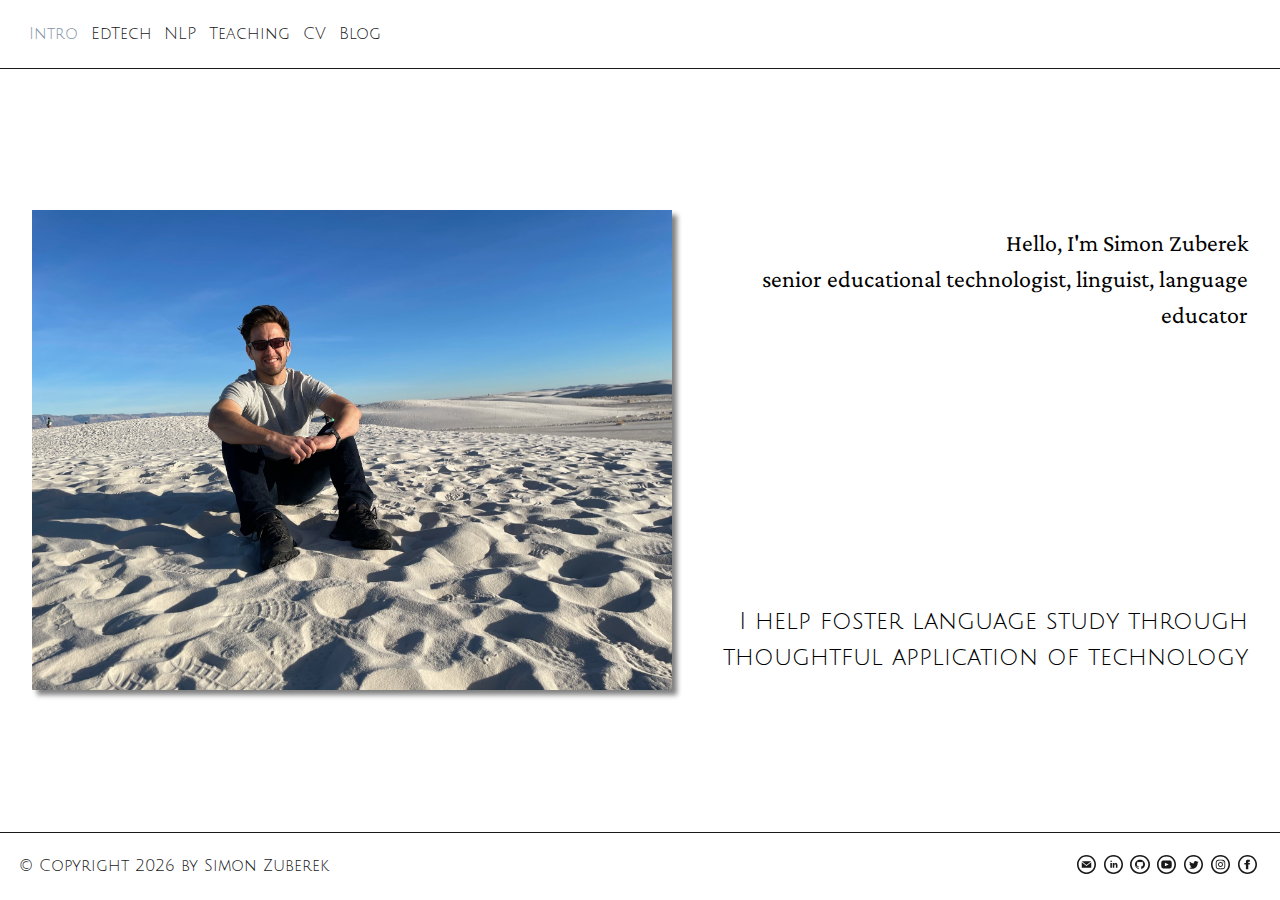
<file: index.html>
<!DOCTYPE html>
<html lang = "en">
<head>
    <!-- Google tag (gtag.js) -->
    <script async src="https://www.googletagmanager.com/gtag/js?id=G-4RK1MDY1CV"></script>
    <script>
      window.dataLayer = window.dataLayer || [];
      function gtag(){dataLayer.push(arguments);}
      gtag('js', new Date());

      gtag('config', 'G-4RK1MDY1CV');
    </script>
    <title>Simon Zuberek</title>
    <link rel = "stylesheet" href = "./resources/css/reset.css">
    <link rel = "shortcut icon" href = "resources/images/favicon.ico" type = "image/x-icon">
    <link rel = "icon" href = "resources/images/favicon.ico" type = "image/x-icon">
    <link rel = "preconnect" href = "https://fonts.gstatic.com"> 
    <link href = "https://fonts.googleapis.com/css2?family=Crimson+Text:ital,wght@0,400;0,600;0,700;1,400;1,600;1,700&family=Julius+Sans+One&display=swap" rel="stylesheet">
    <link href = "https://fonts.googleapis.com/css2?family=Crimson+Pro:ital,wght@0,200;0,300;0,400;0,500;0,600;0,700;0,800;0,900;1,200;1,300;1,400;1,500;1,600;1,700;1,800;1,900&display=swap" rel="stylesheet">
    <link rel = 'stylesheet' type = 'text/css' href = './resources/css/styles.css'>
    <meta charset = "UTF-8">
    <meta http-equiv = "X-UA-Compatible" content = "IE=edge">
    <meta name = "viewport" content = "width = device-width, initial-scale = 1.0 shrink-to-fit = no">
</head>
<body>

    <!--Header-->
    <header>
        <div class = "content">
            <nav>
              <ul>
                <li><a href = "index.html"><span style = "color: lightslategray">Intro</span></a></li>
                <li><a href = "edtech.html">EdTech</a></li>
                <li><a href = "compling.html">NLP</a></li>
                <li><a href = "teaching.html">Teaching</a></li>
                <li><a href = "resources/documents/zuberek_CV_may_2024.pdf" target = "_blank">CV</a></li>
                <li><a href = "https://blog.zuberek.net" target = "_blank">Blog</a></li>
              </ul>
            </nav>
          </div>
    </header>

    <!--Main-->
    <div id = "main-intro">
        <img class = "main-image" src = "resources/images/zub2.jpg">
        <div class = "content-container">
          <h1>
          Hello, I'm Simon Zuberek<br>
          senior educational technologist, linguist, language educator  
          </h1>
          <h2>
          I help foster language study through thoughtful application of technology
          </h2>
        </div>
    </div>
    <div id = "main-intro-mobile">
      <img class = "main-image-mobile" src = "resources/images/zub2.jpg">
      <div class = "content-mobile">
        <h1>
        Hello, I'm Simon Zuberek<br>
        senior educational technologist, linguist, language educator  
        </h1>
        <h2>
        I help foster language study through thoughtful application of technology
        </h2>
      </div>
    </div>

    <!--Footer-->
<footer>
  <div class = "content">
    <h1>© Copyright <script>document.write(new Date().getFullYear())</script> by Simon Zuberek</h1>
    <ul class = "icons">
      <li><a href = "mailto: simon@zuberek.net"><img src = "./resources/images/icons/email.svg"></a></li>
      <li><a href = "https://www.linkedin.com/in/simon-zuberek/" target = "_blank"><img src = "./resources/images/icons/linked.svg"></a></li>
      <li><a href = "https://github.com/zoobereq" target = "_blank"><img src = "./resources/images/icons/git.svg"></a></li>
      <li><a href = "https://www.youtube.com/channel/UCHBOBwk06p_bYEF8IHP9ttA" target = "_blank"><img src = "./resources/images/icons/tube.svg"></a></li>
      <li><a href = "https://twitter.com/zoobereq" target = "_blank"><img src = "./resources/images/icons/twitter.svg"></a></li>
      <li><a href = "https://www.instagram.com/zoobereq/" target = "_blank"><img src = "./resources/images/icons/insta.svg"></a></li>
      <li><a href = "https://www.facebook.com/simon.zuberek" target = "_blank"><img src = "./resources/images/icons/fb.svg"></a></li>
    </ul>
    <span>© Copyright <script>document.write(new Date().getFullYear())</script> by Simon Zuberek</span>
  </div>
</footer>

</body>
</html>
</file>
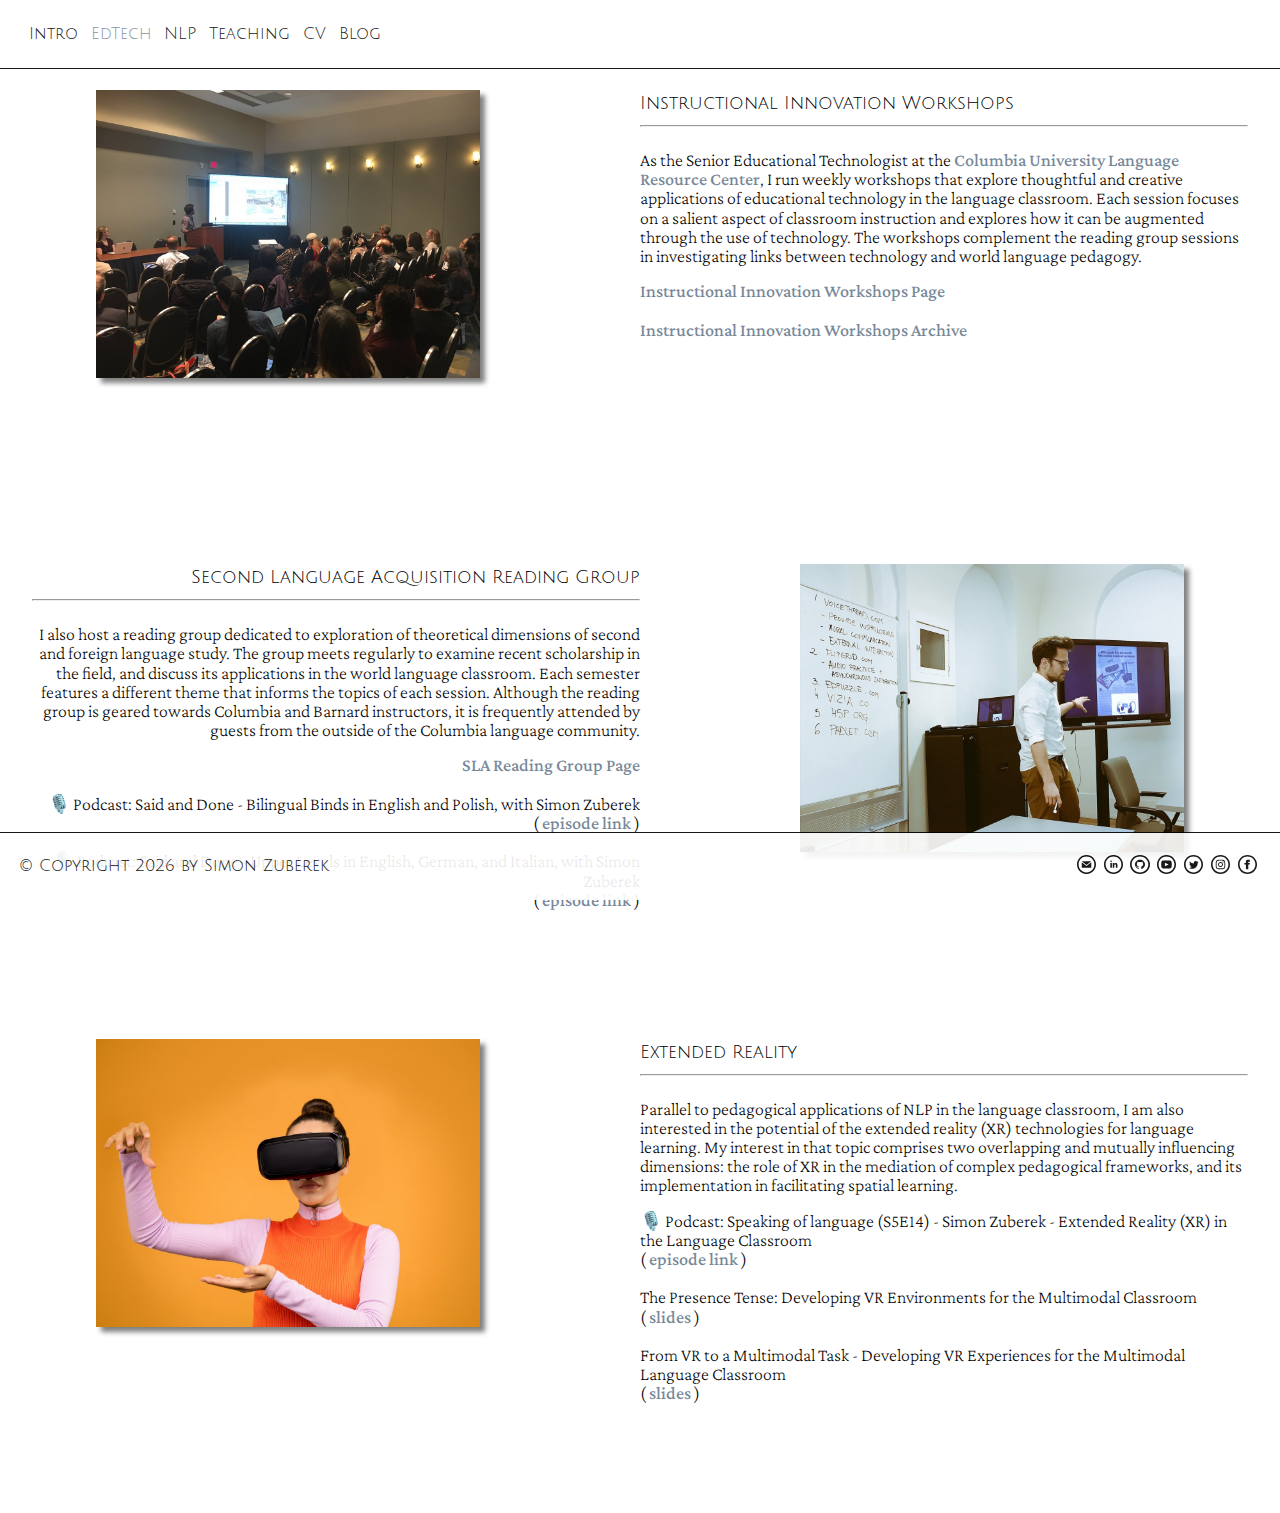
<file: edtech.html>
<!DOCTYPE html>
<html lang="en">
<head>
    <!-- Google tag (gtag.js) -->
    <script async src="https://www.googletagmanager.com/gtag/js?id=G-4RK1MDY1CV"></script>
    <script>
      window.dataLayer = window.dataLayer || [];
      function gtag(){dataLayer.push(arguments);}
      gtag('js', new Date());

      gtag('config', 'G-4RK1MDY1CV');
    </script>
    <title>EdTech</title>
    <link rel = "stylesheet" href = "./resources/css/reset.css">
    <link rel = "shortcut icon" href = "resources/images/favicon.ico" type = "image/x-icon">
    <link rel = "icon" href = "resources/images/favicon.ico" type = "image/x-icon">
    <link rel = "preconnect" href = "https://fonts.gstatic.com"> 
    <link href = "https://fonts.googleapis.com/css2?family=Crimson+Text:ital,wght@0,400;0,600;0,700;1,400;1,600;1,700&family=Julius+Sans+One&display=swap" rel="stylesheet">
    <link href = "https://fonts.googleapis.com/css2?family=Crimson+Pro:ital,wght@0,200;0,300;0,400;0,500;0,600;0,700;0,800;0,900;1,200;1,300;1,400;1,500;1,600;1,700;1,800;1,900&display=swap" rel="stylesheet">
    <link rel = 'stylesheet' type = 'text/css' href = './resources/css/styles.css'>
    <meta charset = "UTF-8">
    <meta http-equiv = "X-UA-Compatible" content = "IE=edge">
    <meta name = "viewport" content = "width = device-width, initial-scale = 1.0 shrink-to-fit = no">
</head>
<body>

<!--Header-->
<header class = "inanimate">
    <div class = "content">
        <nav>
          <ul>
            <li><a href = "index.html">Intro</a></li>
            <li><a href = "edtech.html"><span style = "color: lightslategray">EdTech</span></a></li>
            <li><a href = "compling.html">NLP</a></li>
            <li><a href = "teaching.html">Teaching</a></li>
            <li><a href = "resources/documents/zuberek_CV_may_2024.pdf" target = "_blank">CV</a></li>
            <li><a href = "https://blog.zuberek.net" target = "_blank">Blog</a></li>
          </ul>
        </nav>
      </div>
</header>

<!--Main-->
<div id = "main-edtech">
    <img id = "workshops-image" src = "resources/images/edtech/workshop.jpg">
    <div id = "workshops-container">
        <h3>Instructional Innovation Workshops</h3>
        <hr>
        &nbsp;
        <p>
            As the Senior Educational Technologist at the <a href = "https://www.lrc.columbia.edu" target = "_blank"><b>Columbia University Language Resource Center</b></a>, I run weekly workshops that explore thoughtful and creative applications of educational technology in the language classroom. Each session focuses on a salient aspect of classroom instruction and explores how it can be augmented through the use of technology. The workshops complement the reading group sessions in investigating links between technology and world language pedagogy.
        </p>
        &nbsp;
        <ul>
            <li><a href = "https://www.lrc.columbia.edu/instructional-innovation-workshops/" target = "_blank"><b>Instructional Innovation Workshops Page</b></a></li>
            &nbsp;
            <li><a href = "https://www.youtube.com/playlist?list=PLUUR-6kA2hOpWi4kkVTXjUl3VrOZwZrnQ" target = "_blank"><b>Instructional Innovation Workshops Archive</b></a></li>
        </ul>
    </div>

    <div id = "flipped">
        <h3>Second Language Acquisition Reading Group</h3>
        <hr id = "from-left">
        &nbsp;
        <p>
            I also host a reading group dedicated to exploration of theoretical dimensions of second and foreign language study. The group meets regularly to examine recent scholarship in the field, and discuss its applications in the world language classroom. Each semester features a different theme that informs the topics of each session. Although the reading group is geared towards Columbia and Barnard instructors, it is frequently attended by guests from the outside of the Columbia language community.
        </p>
        &nbsp;
        <ul>
            <li><a href = "https://www.lrc.columbia.edu/sla-reading-group/" target = "_blank"><b>SLA Reading Group Page</b></a></li>
            &nbsp;
            <li>🎙️ Podcast: Said and Done - Bilingual Binds in English and Polish, with Simon Zuberek<br>
                ( <a href = "https://open.spotify.com/episode/3NEYYLTEIF2e5SAkNLwbKv?si=85be3fbd4d4643f2" target = "_blank"><b> episode link </b></a> ) 
            </li>
            &nbsp;
            <li>🎙️ Podcast: Said and Done - Upper Levels in English, German, and Italian, with Simon Zuberek<br>
                ( <a href = "https://www.youtube.com/watch?v=Bi7lW9yvnpo" target = "_blank"><b> episode link </b></a> ) 
            </li>

        </ul>
    </div>
    <img id = "reading-group-image" src = "resources/images/edtech/reading.jpg">

    <img id = "xr-image" src = "resources/images/edtech/xr.jpg">
    <div id = "xr-container">
        <h3>Extended Reality</h3>
        <hr>
        &nbsp;
        <p>
            Parallel to pedagogical applications of NLP in the language classroom, I am also interested in the potential of the extended reality (XR) technologies for language learning. My interest in that topic comprises two overlapping and mutually influencing dimensions: the role of XR in the mediation of complex pedagogical frameworks, and its implementation in facilitating spatial learning.
        </p>
        &nbsp;
        <ul>
            <li>🎙️ Podcast: Speaking of language (S5E14) - Simon Zuberek - Extended Reality (XR) in the Language Classroom <br> ( <a href = "https://speakingoflanguage.podbean.com/e/s5e14-simon-zuberek-extended-reality-xr-in-the-language-classroom/" target = "_blank"><b>episode link</b></a> )</li>
            &nbsp;
            <li>The Presence Tense: Developing VR Environments for the Multimodal Classroom <br> ( <a href = "https://view.genial.ly/5dd7b06f03e93f0fc7704fd0/presentation-2019actfl" target = "_blank"><b>slides</b></a> )</li>
            &nbsp;
            <li>From VR to a Multimodal Task - Developing VR Experiences for the Multimodal Language Classroom <br> ( <a href = "resources/documents/IALLT2019.pdf" target = "_blank"><b>slides</b></a> )</li>
            &nbsp;
        </ul>
    </div>  
</div>

<div id = "main-edtech-mobile">
    <img class = "edtech-image-mobile" src = "resources/images/edtech/workshop.jpg">
    <div class = "edtech-container-mobile">
        <h3>Instructional Innovation Workshops</h3>
        <hr>
        &nbsp;
        <p>
            As the Educational Technologist at the <a href = "https://www.lrc.columbia.edu" target = "_blank"><b>Columbia University Language Resource Center</b></a>, I run weekly workshops that explore thoughtful and creative applications of educational technology in the language classroom. Each session focuses on a salient aspect of classroom instruction and explores how it can be augmented through the use of technology. The workshops complement the reading group sessions in investigating links between technology and world language pedagogy.
        </p>
        <p>&nbsp;</p>
        <ul>
            <li><a href = "https://www.lrc.columbia.edu/instructional-innovation-workshops/" target = "_blank"><b>Instructional Innovation Worksops Page</b></a></li>
            &nbsp;
            <li><a href = "https://www.youtube.com/playlist?list=PLUUR-6kA2hOpWi4kkVTXjUl3VrOZwZrnQ" target = "_blank"><b>Instructional Innovation Workshops Archive</b></a></li>
        </ul>
    </div>

    <img class = "edtech-image-mobile" src = "resources/images/edtech/reading.jpg">
    <div class = "edtech-container-mobile">
        <h3>Second Language Acquisition Reading Group</h3>
        <hr>
        &nbsp;
        <p>
            I also host a reading group dedicated to exploration of theoretical dimensions of second and foreign language study. The group meets regularly to examine recent scholarship in the field, and discuss its applications in the world language classroom. Each semester features a different theme that informs the topics of each session. Although the reading group is geared towards Columbia and Barnard instructors, it is frequently attended by guests from the outside of the Columbia language community.
        </p>
        <p>&nbsp;</p>
        <ul>
            <li><a href = "https://www.lrc.columbia.edu/sla-reading-group/" target = "_blank"><b>SLA Reading Group Page</b></a></li>
            &nbsp;
            <li>🎙️ Podcast: Said and Done - Bilingual Binds in English and Polish, with Simon Zuberek<br>
                ( <a href = "https://open.spotify.com/episode/3NEYYLTEIF2e5SAkNLwbKv?si=85be3fbd4d4643f2" target = "_blank"><b> episode link </b></a> ) 
            </li>
            &nbsp;
            <li>🎙️ Podcast: Said and Done - Upper Levels in English, German, and Italian, with Simon Zuberek<br>
                ( <a href = "https://www.youtube.com/watch?v=Bi7lW9yvnpo" target = "_blank"><b> episode link </b></a> ) 
            </li>
        </ul>
    </div>

    <img class = "edtech-image-mobile" src = "resources/images/edtech/xr.jpg">
    <div class = "edtech-container-mobile">
        <h3>Extended Reality</h3>
        <hr>
        &nbsp;
        <p>
            Parallel to pedagogical applications of NLP in the language classroom, I am also interested in the potential of the extended reality (XR) technologies for language learning. My interest in that topic comprises two overlapping and mutually influencing dimensions: the role of XR in the mediation of complex pedagogical frameworks, and its implementation in facilitating spatial learning.
        </p>
        <p>&nbsp;</p>
        <ul>
            <li>🎙️ Podcast: Speaking of language (S5E14) - Simon Zuberek - Extended Reality (XR) in the Language Classroom <br> ( <a href = "https://speakingoflanguage.podbean.com/e/s5e14-simon-zuberek-extended-reality-xr-in-the-language-classroom/" target = "_blank"><b>episode link</b></a> )</li>
            &nbsp;
            <li>The Presence Tense: Developing VR Environments for the Multimodal Classroom <br> ( <a href = "https://view.genial.ly/5dd7b06f03e93f0fc7704fd0/presentation-2019actfl" target = "_blank"><b>slides</b></a> )</li>
            &nbsp;
            <li>From VR to a Multimodal Task - Developing VR Experiences for the Multimodal Language Classroom <br> ( <a href = "resources/documents/IALLT2019.pdf" target = "_blank"><b>slides</b></a> )</li>
            &nbsp;
        </ul>
    </div>  
</div>

<!--Footer-->
<footer class = "inanimate">
    <div class = "content">
      <h1>© Copyright <script>document.write(new Date().getFullYear())</script> by Simon Zuberek</h1>
      <ul class = "icons">
        <li><a href = "mailto: simon@zuberek.net"><img src = "./resources/images/icons/email.svg"></a></li>
        <li><a href = "https://www.linkedin.com/in/simon-zuberek/" target = "_blank"><img src = "./resources/images/icons/linked.svg"></a></li>
        <li><a href = "https://github.com/zoobereq" target = "_blank"><img src = "./resources/images/icons/git.svg"></a></li>
        <li><a href = "https://www.youtube.com/channel/UCHBOBwk06p_bYEF8IHP9ttA" target = "_blank"><img src = "./resources/images/icons/tube.svg"></a></li>
        <li><a href = "https://twitter.com/zoobereq" target = "_blank"><img src = "./resources/images/icons/twitter.svg"></a></li>
        <li><a href = "https://www.instagram.com/zoobereq/" target = "_blank"><img src = "./resources/images/icons/insta.svg"></a></li>
        <li><a href = "https://www.facebook.com/simon.zuberek" target = "_blank"><img src = "./resources/images/icons/fb.svg"></a></li>
      </ul>
      <span>© Copyright <script>document.write(new Date().getFullYear())</script> by Simon Zuberek</span>
    </div>
  </footer>
    
</body>
</html>
</file>
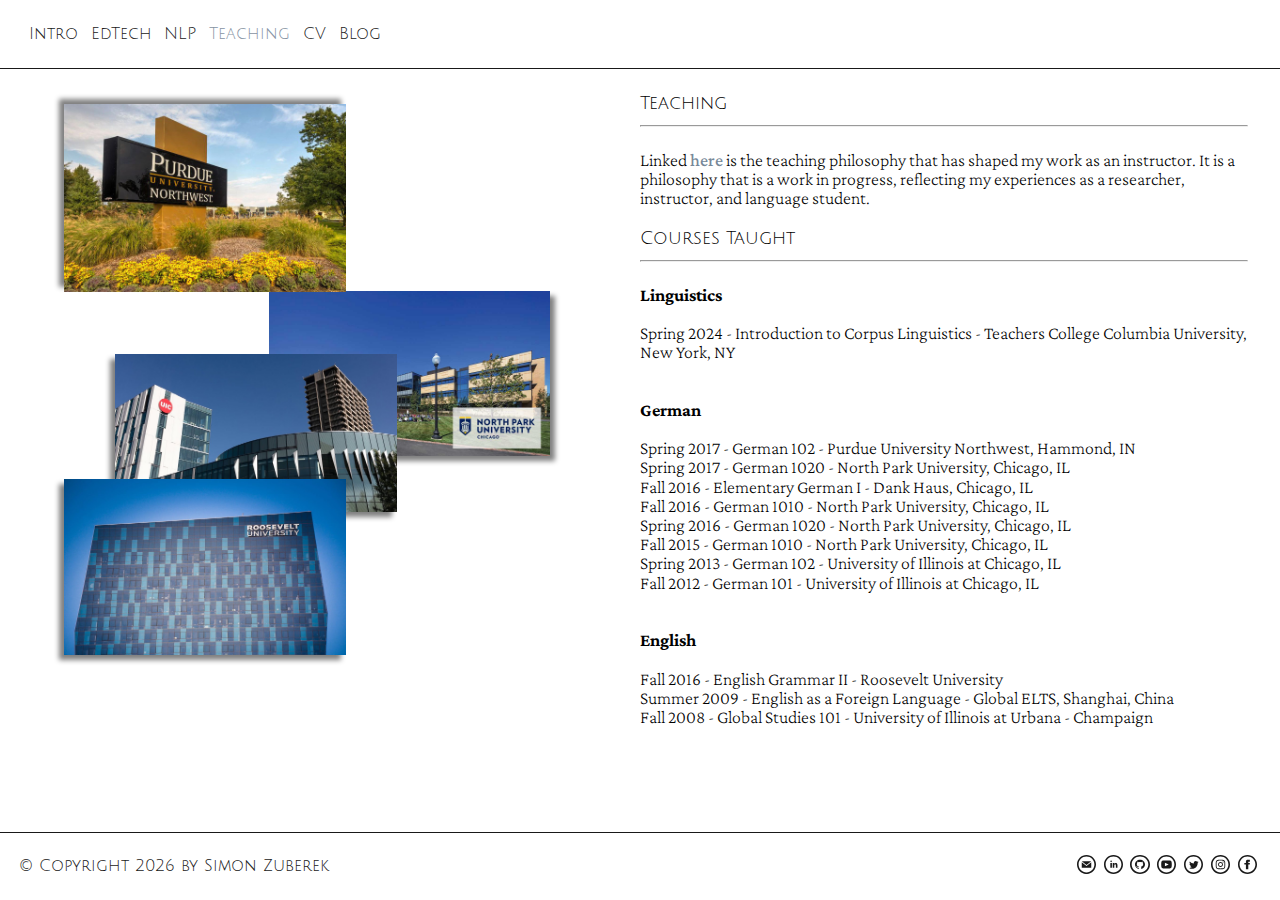
<file: teaching.html>
<!DOCTYPE html>
<html lang="en">
<head>
    <!-- Google tag (gtag.js) -->
    <script async src="https://www.googletagmanager.com/gtag/js?id=G-4RK1MDY1CV"></script>
    <script>
      window.dataLayer = window.dataLayer || [];
      function gtag(){dataLayer.push(arguments);}
      gtag('js', new Date());

      gtag('config', 'G-4RK1MDY1CV');
    </script>
    <title>Teaching</title>
    <link rel = "stylesheet" href = "./resources/css/reset.css">
    <link rel = "shortcut icon" href = "resources/images/favicon.ico" type = "image/x-icon">
    <link rel = "icon" href = "resources/images/favicon.ico" type = "image/x-icon">
    <link rel = "preconnect" href = "https://fonts.gstatic.com"> 
    <link href = "https://fonts.googleapis.com/css2?family=Crimson+Text:ital,wght@0,400;0,600;0,700;1,400;1,600;1,700&family=Julius+Sans+One&display=swap" rel="stylesheet">
    <link href = "https://fonts.googleapis.com/css2?family=Crimson+Pro:ital,wght@0,200;0,300;0,400;0,500;0,600;0,700;0,800;0,900;1,200;1,300;1,400;1,500;1,600;1,700;1,800;1,900&display=swap" rel="stylesheet">
    <link rel = 'stylesheet' type = 'text/css' href = './resources/css/styles.css'>
    <meta charset = "UTF-8">
    <meta http-equiv = "X-UA-Compatible" content = "IE=edge">
    <meta name = "viewport" content = "width = device-width, initial-scale = 1.0 shrink-to-fit = no">
</head>
<body>
    
<!--Header-->
<header class = "inanimate">
    <div class = "content">
        <nav>
          <ul>
            <li><a href = "index.html">Intro</a></li>
            <li><a href = "edtech.html">EdTech</a></li>
            <li><a href = "compling.html">NLP</a></li>
            <li><a href = "teaching.html"><span style = "color: lightslategray">Teaching</span></a></li>
            <li><a href = "resources/documents/zuberek_CV_may_2024.pdf" target = "_blank">CV</a></li>
            <li><a href = "https://blog.zuberek.net" target = "_blank">Blog</a></li>
          </ul>
        </nav>
      </div>
</header>

<!--Main-->
<div class = "main">
    <div class = "schools">
        <img id = "pnw" src = "resources/images/schools/pnw.jpg">
        <img id = "npu" src = "resources/images/schools/npu.jpg">
        <img id = "uic" src = "resources/images/schools/uic.jpg">
        <img id = "ru" src = "resources/images/schools/ru.jpg">
    </div>
    <div class = "content-container">
        <div>
            <h3>Teaching</h3>
            <hr>
            &nbsp;
            <p>Linked <a href = "resources/documents/philosophy.pdf" target = "_blank"><b>here</b></a> is the teaching philosophy that has shaped my work as an instructor. It is a philosophy that is a work in progress, reflecting my experiences as a researcher, instructor, and language student.</p>
        </div>
        &nbsp;
        <div>
            <h3>Courses Taught</h3>
            <hr>
            &nbsp;
            <ul>
              <li><span style = "font-weight: bold;">Linguistics</span></li>
              &nbsp;
              <li>Spring 2024 - Introduction to Corpus Linguistics -  Teachers College Columbia University, New York, NY</li>
            </ul>
            <p>&nbsp;</p>
            <p>&nbsp;</p>
            <ul>
                <li><span style = "font-weight: bold;">German</span></li>
                &nbsp;
                <li>Spring 2017 - German 102 -  Purdue University Northwest, Hammond, IN</li>
                <li>Spring 2017 - German 1020 - North Park University, Chicago, IL</li>
                <li>Fall 2016 - Elementary German I - Dank Haus, Chicago, IL</li>
                <li>Fall 2016 - German 1010 - North Park University, Chicago, IL</li>
                <li>Spring 2016 - German 1020 - North Park University, Chicago, IL</li>
                <li>Fall 2015 - German 1010 - North Park University, Chicago, IL</li>
                <li>Spring 2013 - German 102 - University of Illinois at Chicago, IL</li>
                <li>Fall 2012 - German 101 - University of Illinois at Chicago, IL</li>
            </ul>
            <p>&nbsp;</p>
            <p>&nbsp;</p>
            <ul>
                <li><span style = "font-weight: bold;">English</span></li>
                &nbsp;
                <li>Fall 2016 - English Grammar II - Roosevelt University</li>
                <li>Summer 2009 - English as a Foreign Language - Global ELTS, Shanghai, China</li>
                <li>Fall 2008 - Global Studies 101 - University of Illinois at Urbana - Champaign   </li>
            </ul>
            &nbsp;
        </div>
    </div>
</div>
<div id = "main-teaching-mobile">
  <img class = "teaching-image-mobile" src = "resources/images/teach2.jpg">
  <div class = "teaching-container-mobile">
    <h3>Teaching</h3>
    <hr>
    &nbsp;
    <p>Linked <a href = "resources/documents/philosophy.pdf" target = "_blank"><b>here</b></a> is the teaching philosophy that has shaped my work as an instructor. It is a philosophy that is a work in progress, reflecting my experiences as a researcher, instructor, and language student.</p>
  </div>
  <div class = "teaching-container-mobile">
    <h3>Courses Taught</h3>
    <hr>
    &nbsp;
    <ul>
      <li><span style = "font-weight: bold;">Linguistics</span></li>
      &nbsp;
      <li>Spring 2024 - Introduction to Corpus Linguistics -  Teachers College Columbia University, New York, NY</li>
    </ul>
    <p>&nbsp;</p>
    <p>&nbsp;</p>
    <ul>
      <li><span style = "font-weight: bold;">German</span></li>
      &nbsp;
      <li>Spring 2017 - German 102 -  Purdue University Northwest</li>
      <li>Spring 2017 - German 1020 - North Park University</li>
      <li>Fall 2016 - Elementary German I - Dank Haus Chicago</li>
      <li>Fall 2016 - German 1010 - North Park University</li>
      <li>Spring 2016 - German 1020 - North Park University</li>
      <li>Fall 2015 - German 1010 - North Park University</li>
      <li>Spring 2013 - German 102 - University of Illinois Chicago</li>
      <li>Fall 2012 - German 101 - University of Illinois Chicago</li>
    </ul>
    <p>&nbsp;</p>
    <p>&nbsp;</p>
    <ul>
      <li><span style = "font-weight: bold;">English</span></li>
      &nbsp;
      <li>Fall 2016 - English Grammar II - Roosevelt University</li>
      <li>Summer 2009 - English as a Foreign Language - Global ELTS, Shanghai</li>
      <li>Fall 2008 - Global Studies 101 - University of Illinois Urbana-Champaign   </li>
    </ul>
    &nbsp;
  </div>
</div>

<!--Footer-->
<footer class = "inanimate">
  <div class = "content">
    <h1>© Copyright <script>document.write(new Date().getFullYear())</script> by Simon Zuberek</h1>
    <ul class = "icons">
      <li><a href = "mailto: simon@zuberek.net"><img src = "./resources/images/icons/email.svg"></a></li>
      <li><a href = "https://www.linkedin.com/in/simon-zuberek/" target = "_blank"><img src = "./resources/images/icons/linked.svg"></a></li>
      <li><a href = "https://github.com/zoobereq" target = "_blank"><img src = "./resources/images/icons/git.svg"></a></li>
      <li><a href = "https://www.youtube.com/channel/UCHBOBwk06p_bYEF8IHP9ttA" target = "_blank"><img src = "./resources/images/icons/tube.svg"></a></li>
      <li><a href = "https://twitter.com/zoobereq" target = "_blank"><img src = "./resources/images/icons/twitter.svg"></a></li>
      <li><a href = "https://www.instagram.com/zoobereq/" target = "_blank"><img src = "./resources/images/icons/insta.svg"></a></li>
      <li><a href = "https://www.facebook.com/simon.zuberek" target = "_blank"><img src = "./resources/images/icons/fb.svg"></a></li>
    </ul>
    <span>© Copyright <script>document.write(new Date().getFullYear())</script> by Simon Zuberek</span>
  </div>
</footer>

</body>
</html>
</file>
<file: resources/css/styles.css>
/* General */

body {
  display: flex;
  flex-direction: column;
  max-height: 100vh;
}

html {
  font-size: medium;
  font-family: "Julius Sans One", sans-serif;
}

.main {
  display: grid;
  grid-template-columns: 1fr 1fr;
  padding-top: 10vh;
  margin-left: 2.5vw;
  margin-right: 2.5vw;
  padding-bottom: 10vh;
  align-content: start;
  overflow: auto; /* handles margin and padding collapse in Safari */
}

.inanimate {
  animation: none;
}

a {
  color: lightslategray; 
  text-decoration: none;  
}

hr {
  animation: 0.5s ease-out 0s 1 slideInFromRight;
}

#from-left {
  animation: 0.5s ease-out 0s 1 slideInFromLeft;
}

b {
  font-weight: 500;
}


/* Nav Bar */

  header {
    position: fixed;
    z-index: 10;
    top: 0;
    width: 100%;
    border-bottom: solid 1px black;
    background-color: white;
    opacity: 0.9;
    animation: 0.75s ease-out 0.5s 1 slideInFromTop;
  }

  header .content {
    display: flex;
    height: 7.5vh;
    padding-left: 1.25vw;
    padding-right: 1.25vw;
    align-items: center;
  }

  nav a {
    color: black;
    text-decoration: none;
    transition: color 0.25s
  }
  
  nav a:hover {
    color: lightslategray;
  }
 
  header nav ul {
    display: flex;
  }
  
  header nav li {
    padding-left: 1vw;
  }

  @media only screen and (max-width: 800px) {
  
    header .content {
      justify-content: center;
      font-size: small;
    }

    header nav li {
      padding: 0 1vw;
    }

  }


/* Intro */

  #main-intro {
    display: flex;
    height: 100vh;
    align-items: center;
    margin-left: 2.5vw;
    margin-right: 2.5vw;
  }

  .main-image {
    max-height: auto;
    max-width: 50vw;
    box-shadow: 5px 5px 5px gray;
    animation: 1s ease-out 0s 1 slideInFromLeft;
  }

  #main-intro .content-container {
    max-height: auto;
    max-width: 50vw;
    justify-items: stretch;
  }

  .content-container {
    display: flex;
    flex-direction: column;
    justify-content: start;
    grid-column-start: 2;
    max-height: 100%;
    max-width: 100%;
  }

  .content-container h1 {
    display: block;
    font-size: x-large;
    line-height: 1.5;
    text-align: right;
    animation: 0.75s ease-out 0s 1 slideInFromRight;
    font-family: "Crimson Pro", serif;
    margin-left: 3vw;
    margin-top: 15vh;
    margin-bottom: 15vh;
  }

  .content-container h2 {
    display: block;
    font-size: x-large;
    line-height: 1.5;
    text-align: right;
    animation: 1s ease-out 0s 1 slideInFromRight;
    margin-left: 3vw;
    margin-top: 15vh;
    margin-bottom: 15vh;
  }

  #main-intro-mobile {
    display: none;
  }

  @media only screen and (max-width: 800px) {
  
    #main-intro {
      display: none;
    }

    #main-intro-mobile {
      display: flex;
      flex-direction: column;
      margin-left: 5vw;
      margin-right: 5vw;
      padding-top: 10vh;
      padding-bottom: 10vh;
    }

    .main-image-mobile {
      max-height: auto;
      max-width: 100%;
      box-shadow: 5px 5px 5px gray;
      animation: 1s ease-out 0s 1 slideInFromTop;
    }

    .content-mobile {
      display: flex;
      flex-direction: column;
    }

    .content-mobile h1 {
      display: block;
      font-size: large;
      text-align: left;
      animation: 0.75s ease-out 0s 1 slideInFromBottom;
      font-family: "Crimson Pro", serif;
      margin-top: 10vh;
    }

    .content-mobile h2 {
      display: block;
      font-size: x-large;
      text-align: left;
      animation: 1.5s ease-out 0s 1 slideInFromBottom;
      margin-top: 5vh;
    }

  }


  /* EdTech */

  #main-edtech {
    display: grid;
    grid-template-rows: 1fr 1fr 1fr;
    grid-template-columns: 1fr 1fr;
    grid-row-gap: 10vh;
    padding-top: 10vh;  
    margin-left: 2.5vw;
    margin-right: 2.5vw;
    padding-bottom: 10vh;
    align-content: center;
  }

  #workshops-image {
    grid-row-start: 1;
  }

  p,
  .content-container ul,
  #workshops-container ul,
  #xr-container ul {
    font-size: large;
    line-height: 1.5;
    font-weight: 200;
    text-align: left;
    animation: 1s ease-out 0s 1 slideInFromRight;
    font-family: 'Crimson Pro', serif;
    line-height: 1.5vw;
  }

  h3 {
    font-size: large;
    line-height: 1.5;
    text-align: left;
    animation: 0.75s ease-out 0s 1 slideInFromRight;
  }

  #flipped h3,
  #flipped p {
    text-align: right;
    animation: 1s ease-out 0s 1 slideInFromLeft;
  }

  #flipped ul {
    font-size: large;
    line-height: 1.5;
    font-weight: 200;
    text-align: right;
    animation: 1s ease-out 0s 1 slideInFromLeft;
    font-family: 'Crimson Pro', serif;
    line-height: 1.5vw;
  }

  #workshops-image,
  #xr-image {
    grid-column-start: 1;
    grid-column-end: 2;
    max-height: auto;
    max-width: 30vw;
    animation: 0.5s ease-out 0s 1 slideInFromLeft;
    box-shadow: 5px 5px 5px gray;
    margin-left: 5vw;
  }

  #xr-image {
    grid-row-start: 3;  
  }

  #reading-group-image {
    grid-column-start: 2;
    grid-column-end: 3;
    grid-row-start: 2;
    max-height: auto;
    max-width: 30vw;
    animation: 0.5s ease-out 0s 1 slideInFromRight;
    box-shadow: 5px 5px 5px gray;
    margin-right: 5vw;
    justify-self: right;
  }

  #main-edtech-mobile {
    display: none;
  }

  @media only screen and (max-width: 800px) {

    #main-edtech {
      display: none;
    }

    #main-edtech-mobile {
      display: flex;
      flex-direction: column;
      margin-left: 5vw;
      margin-right: 5vw;
      padding-top: 10vh;
      padding-bottom: 5vh;
    }

    .edtech-image-mobile {
      max-height: auto;
      max-width: 100%;
      box-shadow: 5px 5px 5px gray;
      animation: 1s ease-out 0s 1 slideInFromLeft;
    }

    .edtech-container-mobile {
      text-align: left;
      animation: 1s ease-out 0s 1 slideInFromRight;
      padding-top: 5vh;
      padding-bottom: 10vh;
    }

    .edtech-container-mobile h3 {
      font-size: large;
    }

    .edtech-container-mobile p {
      font-size: large;
      line-height: 1.25;
      font-weight: 200;
    }

    .edtech-container-mobile ul {
      font-size: large;
      line-height: 1.25;
      font-family:'Crimson Pro', serif;
    }

  }


  /* NLP */

  #syntaxTree {
    grid-column-start: 1;
    height: 80vh;
    max-width: auto;
    justify-content: space-evenly;
    margin: 0 5vw;
  }

  #main-compling-mobile {
    display: none;
  }

  @media only screen and (max-width: 800px) {
    
    .main {
      display: none;
    }

    #main-compling-mobile {
      display: flex;
      flex-direction: column;
      margin-left: 5vw;
      margin-right: 5vw;
      padding-top: 10vh;
      padding-bottom: 5vh;
    }

    .compling-image-mobile {
      max-height: auto;
      max-width: 100%;
      box-shadow: 5px 5px 5px gray;
      animation: 1s ease-out 0s 1 slideInFromTop;
    }

    .compling-container-mobile {
      text-align: left;
      animation: 1s ease-out 0s 1 slideInFromRight;
      padding-top: 5vh;
      padding-bottom: 10vh;
    }

    .compling-container-mobile h3 {
      font-size: large;
    }

    .compling-container-mobile p {
      font-size: large;
      line-height: 1.25;
      font-weight: 200;
    }

    .compling-container-mobile ul {
      font-size: large;
      line-height: 1.25;
      font-family:'Crimson Pro', serif;
    }

  }


  /* Teaching */

  .schools {
    display: grid;
    align-self: center;
    grid-column-start: 1;
    grid-template-rows: repeat(10, 1fr);
    grid-template-columns: repeat(10, 1fr);
    margin-left: 2.5vw;
    margin-right: 5vw;
    /*overflow: auto;*/
  }

  #pnw {
    grid-column-start: 1;
    grid-column-end: 7;
    grid-row-start: 1;
    grid-row-end: 4;
    max-height: auto;
    max-width: 22vw;
    animation: 0.5s ease-out 0s 1 slideInFromLeft;
    z-index: 9;
    box-shadow: -5px -5px 5px gray;
  }

  #npu {
    grid-column-start: 5;
    grid-column-end: 10;
    grid-row-start: 4;
    grid-row-end: 8;
    max-height: auto;
    max-width: 22vw;
    animation: 0.75s ease-out 0s 1 slideInFromLeft;
    z-index: 7;
    box-shadow: 5px 5px 5px gray;
  }

  #uic {
    grid-column-start: 2;
    grid-column-end: 9;
    grid-row-start: 5;
    grid-row-end: 12; 
    max-height: auto;
    max-width: 22vw;
    animation: 1s ease-out 0s 1 slideInFromLeft;
    z-index: 8;
    box-shadow: -5px 5px 5px gray;
  }

  #ru {
    grid-column-start: 1;
    grid-column-end: 7;
    grid-row-start: 7;
    grid-row-end: 15; 
    max-height: auto;
    max-width: 22vw;
    animation: 1.25s ease-out 0s 1 slideInFromLeft;
    z-index: 9;
    box-shadow: -5px 5px 5px gray;
  }

  #main-teaching-mobile {
    display: none;
  }

  @media only screen and (max-width: 800px) {

    #main-teaching-mobile {
      display: flex;
      flex-direction: column;
      margin-left: 5vw;
      margin-right: 5vw;
      padding-top: 10vh;
      padding-bottom: 5vh;
    }

    .teaching-image-mobile {
      max-height: auto;
      max-width: 100%;
      box-shadow: 5px 5px 5px gray;
      animation: 1s ease-out 0s 1 slideInFromTop;
    }

    .teaching-container-mobile {
      text-align: left;
      animation: 1s ease-out 0s 1 slideInFromRight;
      padding-top: 5vh;
      padding-bottom: 5vh;
    }

    .teaching-container-mobile h3 {
      font-size: large;
    }

    .teaching-container-mobile p {
      font-size: large;
      line-height: 1.25;  
      font-weight: 200;
    }

    .teaching-container-mobile ul {
      font-size: large;
      line-height: 1.25;
      font-family:'Crimson Pro', serif;
      font-weight: 200;
      padding-bottom: 5vh;
    }

  }


/* Footer */

footer {
  position: fixed;
  bottom: 0;
  z-index: 10;
  width: 100%;
  border-top: solid 1px black;
  background-color: white;
  opacity: 0.9;
  animation: 1.25s ease-out 0.5s 1 slideInFromBottom;
}

footer .content {
  display: flex;
  align-items: center;
  justify-content: space-between;
  height: 7.5vh;
  padding-left: 1.5vw;
  padding-right: 1.5vw;
}

footer .icons {
  display: flex;
  flex-direction: row;
  justify-content: space-evenly;
}

.icons img {
  margin-left: 0.3vw;
  margin-right: 0.3vw;
  height: 1.5vw;
  width: auto;
  transition: transform 0.25s;
}

.icons img:hover {
  transform: scale(1.25);
}

footer .content span {
  display: none;
}

@media only screen and (max-width: 800px) {
  
  footer .content {
    display: flex;
    flex-direction: column;
    justify-content: space-evenly;
    font-size: small;
    padding-top: 1vh;
    padding-bottom: 1vh;
    padding-left: 5vw;
    padding-right: 5vw; 
  }

  footer .content span {
    display: inline; 
    font-size: small;
  }

  .icons img {
    margin-left: 1vw;
    margin-right: 1vw;
    height: auto;
    width: auto; 
  }

  .icons img:hover {
    transform: none;
  }

  footer .content h1 {
    display: none;
  }

}


/* Animations */

@keyframes slideInFromTop {
  0% {
    transform: translateY(-100%);
  }
  100% {
    transform: translateY(0);
  }
}

@keyframes slideInFromRight {
  0% {
    transform: translateX(200%);
  }
  100% {
    transform: translateX(0);
  }
}

@keyframes slideInFromLeft {
  0% {
    transform: translateX(-100%);
  }
  100% {
    transform: translateX(0);
  }
}

@keyframes slideInFromBottom {
  0% {
    transform: translateY(200%);
  }
  100% {
    transform: translateY(0);
  }
}
</file>
